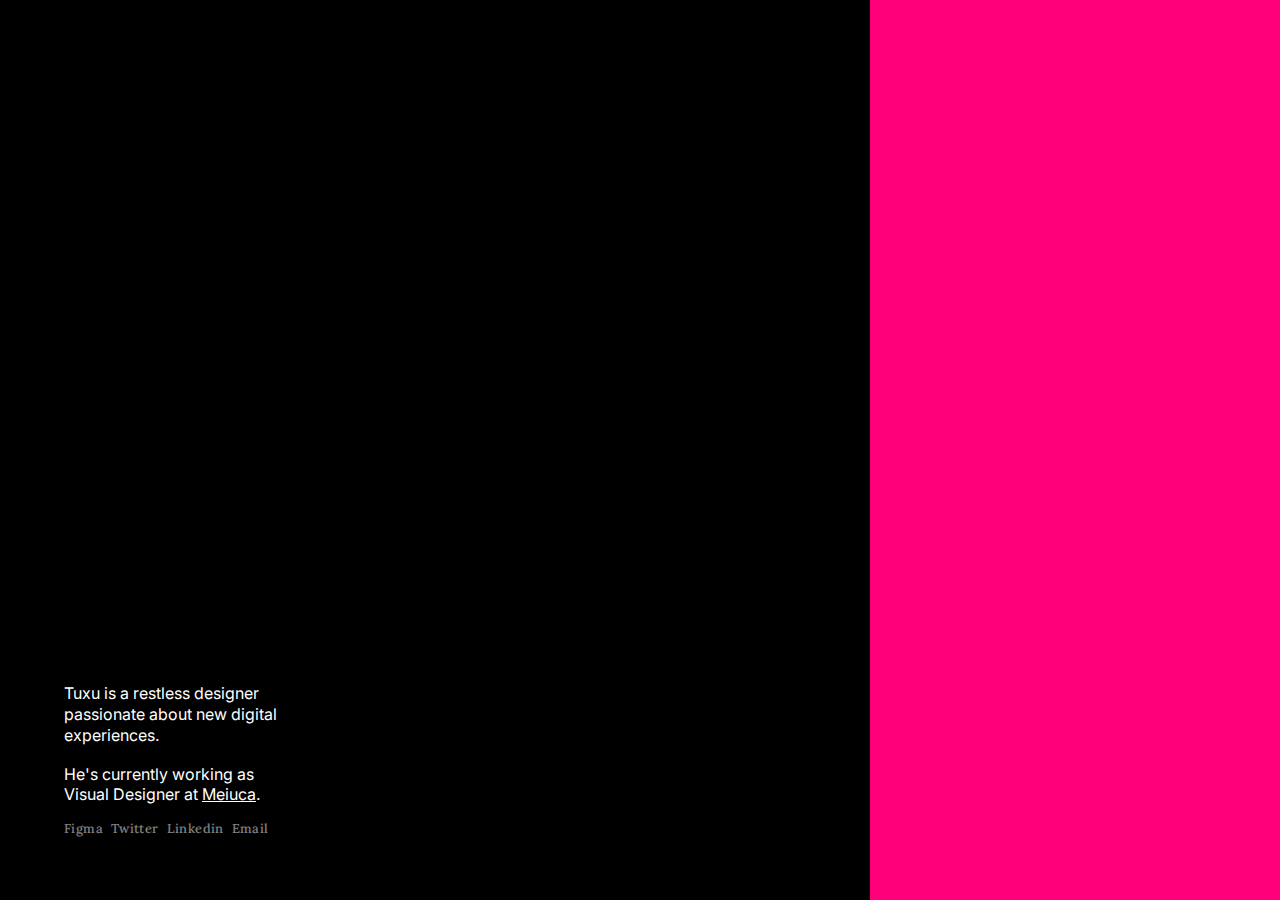
<file: 2020/index.html>
<!DOCTYPE html>
<html lang="en">
<head>
    <title>Tuxu</title>
    <meta charset="UTF-8">
    <meta name="viewport" content="width=device-width, initial-scale=1.0">
    <meta http-equiv="X-UA-Compatible" content="IE=edge">
    <meta name="msapplication-TileColor" content="#000">
    <meta name="theme-color" content="#000">
    <meta name="description" content="Tuxu is a restless designer passionate about new digital experiences.">
    <meta itemprop="name" content="Tuxu">
    <meta itemprop="description" content="Tuxu is a restless designer passionate about new digital experiences.">
    <meta itemprop="image" content="https://i.imgur.com/qNior9n.png">

    <meta property="og:url" content="https://tuxxu.com">
    <meta property="og:type" content="website">
    <meta property="og:title" content="Tuxu">
    <meta property="og:description" content="Tuxu is a restless designer passionate about new digital experiences.">
    <meta property="og:image" content="https://i.imgur.com/qNior9n.png">

    <meta name="twitter:card" content="summary_large_image">
    <meta name="twitter:title" content="Tuxu">
    <meta name="twitter:description" content="Tuxu is a restless designer passionate about new digital experiences.">
    <meta name="twitter:image" content="https://i.imgur.com/qNior9n.png">

    <link rel="apple-touch-icon" sizes="180x180" href="/apple-touch-icon.png">
    <link rel="icon" type="image/png" sizes="32x32" href="/favicon-32x32.png">
    <link rel="icon" type="image/png" sizes="16x16" href="/favicon-16x16.png">
    <link rel='shortcut icon' type='image/x-icon' href='/favicon.ico' />
    <link rel="manifest" href="/site.webmanifest">

    <link rel="stylesheet" href="main.css">
    <link href="https://fonts.googleapis.com/css2?family=Inter:wght@400&family=Lora&display=swap"rel="stylesheet">
</head>
<body>
    <section>
        <div class="content">
            <p>Tuxu is a restless designer<br>passionate about new digital<br>experiences.</p><br>
            <p>He's currently working as<br>Visual Designer at <a href="https://meiuca.design" target="blank">Meiuca</a>.</p>
            <br>
            <ul>
                <li><a href="https://figma.com/@Tuxu">Figma</a></li>
                <li><a href="https://twitter.com/tuxxu">Twitter</a></li>
                <li><a href="https://www.linkedin.com/in/tuxxu/">Linkedin</a></li>
                <li><a href="mailto:tuxu.art@gmail.com">Email</a></li>
            </ul>
        </div>
        <div class="artboard"></div>
    </section>
</body>
</html>
</file>
<file: 2020/main.css>
body{
    background-color: #000;
    color: #fff;
    margin: 0;
    padding: 0;
    width: 100%;
    height: 100%;
}
section{
    display: flex;
    flex-direction: column;
}
a, a:active, a:visited{
    text-decoration: none;
    color: #fff;
}
a:hover{
    text-decoration: underline;
}
p{
    margin: 0;
    font-family: 'Inter', sans-serif;
    font-size: 1rem;
    font-style: normal;
    font-weight: 400;
    line-height: 130%;
}
p a{
    text-decoration: underline;
}
ul{
    padding: 0;
    margin: 0;
    list-style: none;
}
li{
    float: left;
    margin-right: .5rem;
    opacity: .5;
    font-family: 'Lora', serif;
    font-size: .8rem;
    font-style: normal;
    font-weight: 500;
    line-height: 100%;
    letter-spacing: 0.03em;
}
.artboard{
    position: absolute;
    background-color: #FF007A;
    align-self: flex-end;
    width: 32%;
    height: 100%;
}
.content{
    position: absolute;
    align-self: flex-start;
    left: 4rem;
    bottom: 4rem;
}
@media screen and (max-width: 768px){
    section{
        display: flex;
        flex-direction: row;
    }
    .content{
        align-self: flex-end;
        left: 2rem;
        bottom: 2rem;
    }
    .artboard{
        position: absolute;
        background-color: #FF007A;
        align-self: flex-start;
        width: 100%;
        height: 50%;
    }
}
</file>
